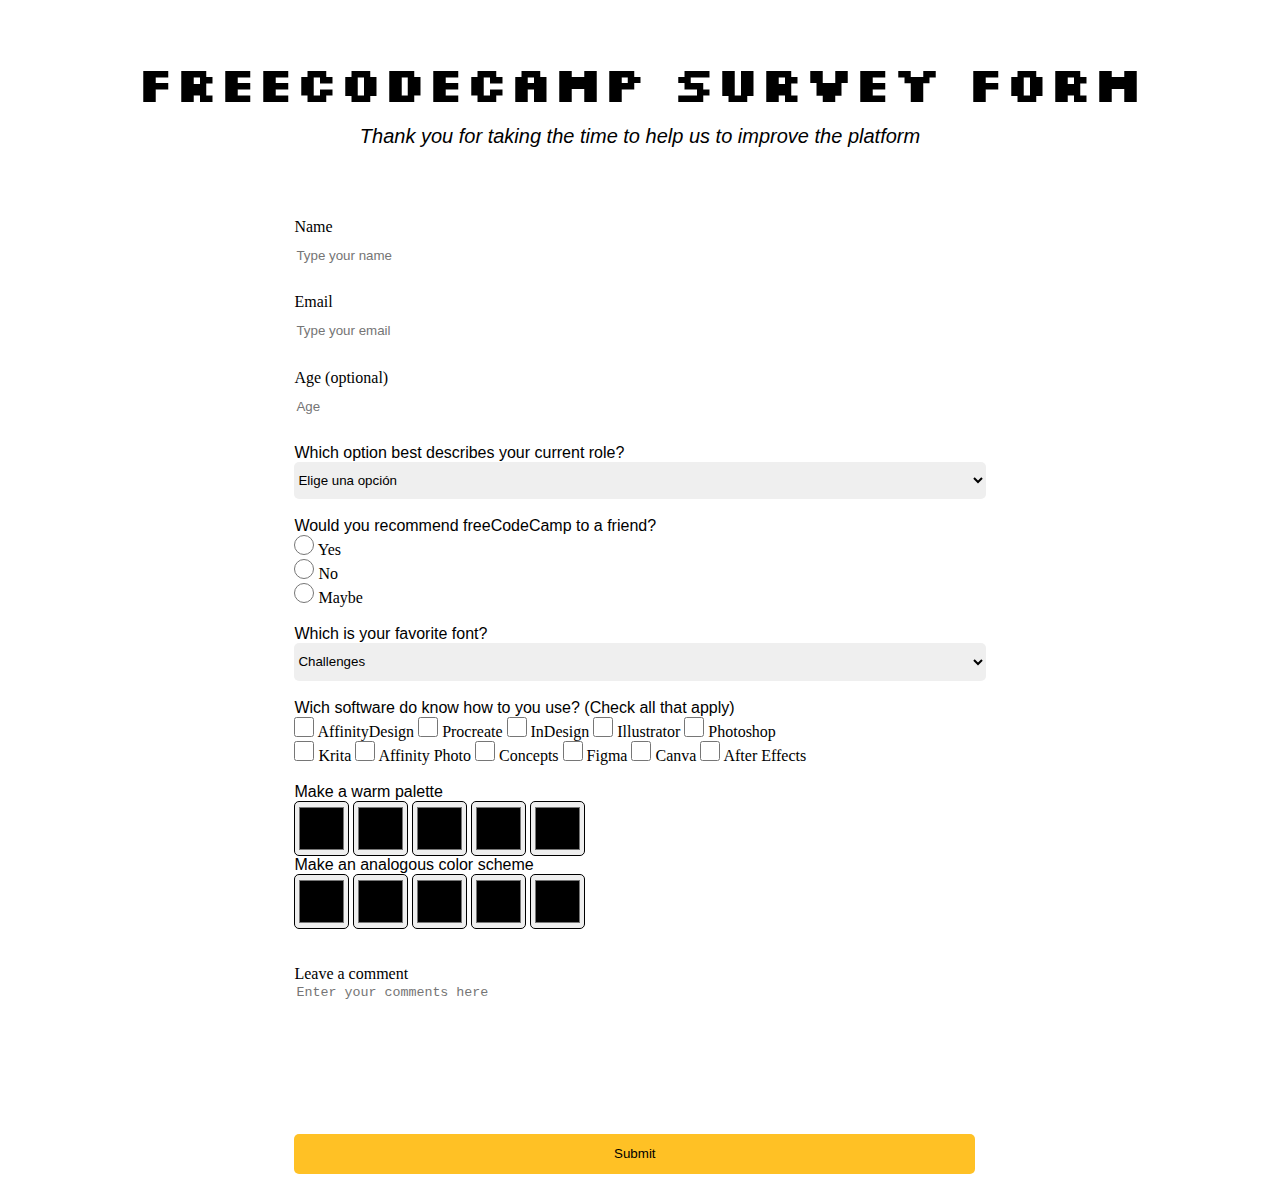
<file: index.html>
<!DOCTYPE html>
<html lang="en">
  <head>
    <meta charset="UTF-8" />
    <meta lang="en" />
    <meta name="viewport" content="width=device-width, initial-scale=1.0" />
    <title>Survey Form</title>
    <link rel="stylesheet" href="styles.css" />
  </head>
  <body>
    <header class="header">
      <h1 id="title">freeCodeCamp Survey Form</h1>
      <p id="description">
        <i>Thank you for taking the time to help us to improve the platform</i>
      </p>
    </header>

    <form id="survey-form">
      <section id="contactData">
        <label id="name-label" for="name">Name</label>
        <input
          class="box"
          type="text"
          id="name"
          name="name"
          placeholder="Type your name"
          required
        />
        <br /><br />
        <label id="email-label" for="email">Email</label>
        <input
          class="box"
          type="email"
          id="email"
          name="email"
          placeholder="Type your email"
          required
        />
        <br /><br />
        <label id="number-label" for="">Age (optional)</label>
        <input
          class="box"
          type="number"
          id="number"
          name="age"
          min="11"
          max="120"
          placeholder="Age"
        />
        <br /><br />
      </section>

      <section id="cv">
        <p>Which option best describes your current role?</p>
        <select id="dropdown">
          <option value="name">Elige una opción</option>
          <option value="student">Student</option>
          <option value="manager">Manager</option>
          <option value="ceo">CEO</option></select
        ><br /><br />

        <p>Would you recommend freeCodeCamp to a friend?</p>
        <input
          type="radio"
          id="yes"
          name="recommend"
          value="yes"
          class="check-input"
        />
        <label for="yes">Yes</label><br />
        <input
          type="radio"
          id="no"
          name="recommend"
          value="no"
          class="check-input"
        />
        <label for="no">No</label><br />
        <input
          type="radio"
          id="maybe"
          name="recommend"
          value="maybe"
          class="check-input"
        />
        <label for="maybe">Maybe</label><br /><br />

        <p>Which is your favorite font?</p>
        <select name="favourite-feature" id="dropdown">
          <option value="challenges">Challenges</option>
          <option value="Community">Community</option>
          <option value="open-source">Open Source</option></select
        ><br /><br />
      </section>
      <section>
        <p>Wich software do know how to you use? (Check all that apply)</p>
        <input type="checkbox" class="check-input" id="affinityDesign" />
        <label>AffinityDesign</label>
        <input type="checkbox" class="check-input" id="procreate" />
        <label>Procreate</label>
        <input type="checkbox" class="check-input" id="inDesign" />
        <label>InDesign</label>
        <input type="checkbox" class="check-input" id="illustrator" />
        <label>Illustrator</label>
        <input type="checkbox" class="check-input" id="photoshop" />
        <label>Photoshop</label><br />
        <input type="checkbox" class="check-input" id="krita" />
        <label>Krita</label>
        <input type="checkbox" class="check-input" id="affinityPhoto" />
        <label>Affinity Photo</label>
        <input type="checkbox" class="check-input" id="concepts" />
        <label>Concepts</label>
        <input type="checkbox" class="check-input" id="figma" />
        <label>Figma</label>
        <input type="checkbox" class="check-input" id="canva" />
        <label>Canva</label>
        <input type="checkbox" class="check-input" id="afterEffects" />
        <label>After Effects</label> <br /><br />

        <p>Make a warm palette</p>
        <input type="color" class="color-input" id="color1" />
        <input type="color" class="color-input" id="color2" />
        <input type="color" class="color-input" id="color3" />
        <input type="color" class="color-input" id="color4" />
        <input type="color" class="color-input" id="color5" />
        <p>Make an analogous color scheme</p>
        <input type="color" class="color-input" id="color6" />
        <input type="color" class="color-input" id="color7" />
        <input type="color" class="color-input" id="color8" />
        <input type="color" class="color-input" id="color9" />
        <input type="color" class="color-input" id="color10" />
      </section>

      <section id="feedback">
        <br /><br /><label for="comments">Leave a comment</label><br />
        <textarea placeholder="Enter your comments here"></textarea><br /><br />
      </section>
      <button type="submit" id="submit">Submit</button>
    </form>
  </body>
</html>
</file>
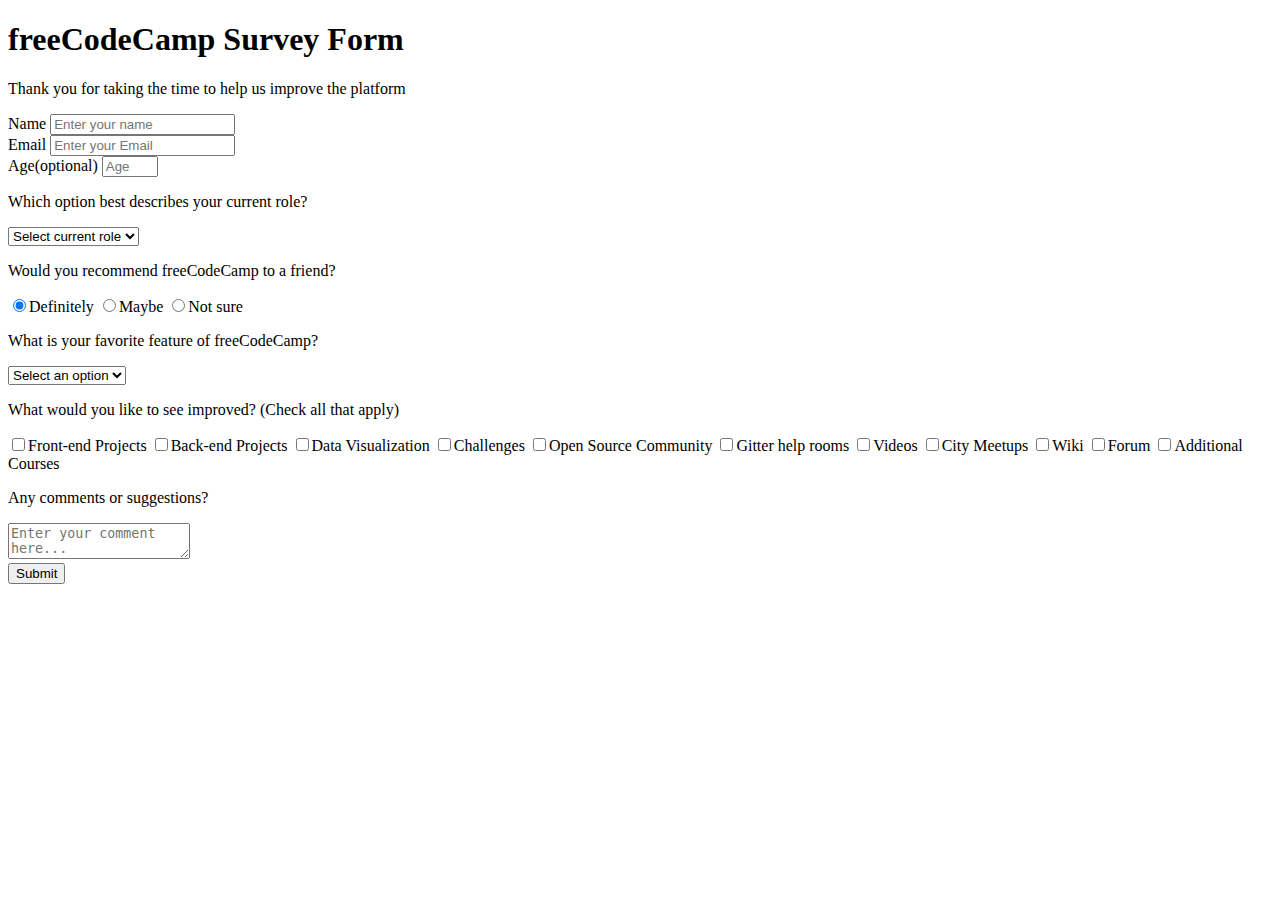
<file: examples/surveyExample.html>
<!DOCTYPE html>
<html>
  <head>
    <!-- <link rel="stylesheet" href="cssexample.css" /> -->
  </head>
  <body>
    <div class="container">
      <header class="header">
        <h1 id="title" class="text-center">freeCodeCamp Survey Form</h1>
        <p id="description" class="description text-center">
          Thank you for taking the time to help us improve the platform
        </p>
      </header>
      <form id="survey-form">
        <div class="form-group">
          <label id="name-label" for="name">Name</label>
          <input
            type="text"
            name="name"
            id="name"
            class="form-control"
            placeholder="Enter your name"
            required
          />
        </div>
        <div class="form-group">
          <label id="email-label" for="email">Email</label>
          <input
            type="email"
            name="email"
            id="email"
            class="form-control"
            placeholder="Enter your Email"
            required
          />
        </div>
        <div class="form-group">
          <label id="number-label" for="number"
            >Age<span class="clue">(optional)</span></label
          >
          <input
            type="number"
            name="age"
            id="number"
            min="10"
            max="99"
            class="form-control"
            placeholder="Age"
          />
        </div>
        <div class="form-group">
          <p>Which option best describes your current role?</p>
          <select id="dropdown" name="role" class="form-control" required>
          <!-- You should have a select field with an id of dropdown -->
            <option disabled selected value>Select current role</option>
            <option value="student">Student</option>
            <option value="job">Full Time Job</option>
            <option value="learner">Full Time Learner</option>
            <option value="preferNo">Prefer not to say</option>
            <option value="other">Other</option>
          </select>
        </div>

        <div class="form-group">
          <p>Would you recommend freeCodeCamp to a friend?</p>
          <label>
            <input
              name="user-recommend"
              value="definitely"
              type="radio"
              class="input-radio"
              checked
            />Definitely</label
          >
          <label>
            <input
              name="user-recommend"
              value="maybe"
              type="radio"
              class="input-radio"
            />Maybe</label
          >

          <label
            ><input
              name="user-recommend"
              value="not-sure"
              type="radio"
              class="input-radio"
            />Not sure</label
          >
        </div>

        <div class="form-group">
          <p>What is your favorite feature of freeCodeCamp?</p>
          <select id="most-like" name="mostLike" class="form-control" required>
            <option disabled selected value>Select an option</option>
            <option value="challenges">Challenges</option>
            <option value="projects">Projects</option>
            <option value="community">Community</option>
            <option value="openSource">Open Source</option>
          </select>
        </div>

        <div class="form-group">
          <p>
            What would you like to see improved?
            <span class="clue">(Check all that apply)</span>
          </p>

          <label>
            <input name="prefer" value="front-end-projects"
              type="checkbox" class="input-checkbox"/>Front-end Projects</label>
          
          <label>
            <input
              name="prefer"
              value="back-end-projects"
              type="checkbox"
              class="input-checkbox"
            />Back-end Projects</label
          >
          <label
            ><input
              name="prefer"
              value="data-visualization"
              type="checkbox"
              class="input-checkbox"
            />Data Visualization</label
          >
          <label
            ><input
              name="prefer"
              value="challenges"
              type="checkbox"
              class="input-checkbox"
            />Challenges</label
          >
          <label
            ><input
              name="prefer"
              value="open-source-community"
              type="checkbox"
              class="input-checkbox"
            />Open Source Community</label
          >
          <label
            ><input
              name="prefer"
              value="gitter-help-rooms"
              type="checkbox"
              class="input-checkbox"
            />Gitter help rooms</label
          >
          <label
            ><input
              name="prefer"
              value="videos"
              type="checkbox"
              class="input-checkbox"
            />Videos</label
          >
          <label
            ><input
              name="prefer"
              value="city-meetups"
              type="checkbox"
              class="input-checkbox"
            />City Meetups</label
          >
          <label
            ><input
              name="prefer"
              value="wiki"
              type="checkbox"
              class="input-checkbox"
            />Wiki</label
          >
          <label
            ><input
              name="prefer"
              value="forum"
              type="checkbox"
              class="input-checkbox"
            />Forum</label
          >
          <label
            ><input
              name="prefer"
              value="additional-courses"
              type="checkbox"
              class="input-checkbox"
            />Additional Courses</label
          >
        </div>

        <div class="form-group">
          <p>Any comments or suggestions?</p>
          <textarea
            id="comments"
            class="input-textarea"
            name="comment"
            placeholder="Enter your comment here..."
          ></textarea>
        </div>

        <div class="form-group">
          <button type="submit" id="submit" class="submit-button">
            Submit
          </button>
        </div>
      </form>
    </div>
  </body>
</html>
</file>
<file: styles.css>
@import url("https://fonts.googleapis.com/css2?family=Silkscreen&display=swap");
* {
  margin: 0;
}
body {
  background-image: url(https://64.media.tumblr.com/9fba76dcd76107837248f6f63827113c/tumblr_po3qyqAnlL1uno4keo1_1280.jpg);
  background-size: cover;
  background-attachment: fixed;
}
@import url("https://fonts.googleapis.com/css2?family=Montserrat:wght@500&family=Silkscreen&display=swap");
p {
  font-family: "montserrat", sans-serif;
}
#title {
  font-size: 50px;
}
#description {
  font-size: 20px;
  margin-top: 10px;
}

.header {
  text-align: center;
  width: 100%;
  padding-top: 50px;
  padding-bottom: 50px;
  font-family: "Silkscreen", cursive;
}
#survey-form {
  background-color: rgba(255, 255, 255, 40%);
  padding-top: 20px;
  padding-bottom: 20px;
  padding-left: 30px;
  padding-right: 30px;
  border-radius: 5px;
  width: 54%;
  margin: auto;
}
form .box {
  width: 98%;
  height: 2.8em;
  border-radius: 3px;
  border: 0px;
}
form #dropdown {
  width: 100%;
  height: 2.8em;
  border-radius: 5px;
  border: 0px;
  position: relative;
}
textarea {
  width: 98.5%;
  height: 125px;
  resize: none;
  /*  position: relative; Todavía no sé qué significa esto*/
  border-radius: 5px;
  border: 0px;
}
button {
  width: 98.5%;
  height: 3em;
  border: none;
  background-color: rgb(255, 193, 37);
  border-radius: 5px;
  /*    position: relative; Todavía no sé qué significa esto */
}
/* textarea::placeholder {
    font-size: 1.4em;
    top: 5;
    position: relative; Todavía no sé qué significa esto
    left: 8;
    width: 70%; } */

input.check-input {
  width: 20px;
  height: 20px;
}
.color-input {
  border-radius: 5px;
  width: 55px;
  height: 55px;
}
</file>
<file: examples/cssexample.css>
@import url('https://fonts.googleapis.com/css?family=Poppins:200i,400&display=swap');

:root {
  --color-white: #f3f3f3;
  --color-darkblue: #1b1b32;
  --color-darkblue-alpha: rgba(27, 27, 50, 0.8);
  --color-green: #37af65;
}

*,
*::before,
*::after {
  box-sizing: border-box;
}

body {
  font-family: 'Poppins', sans-serif;
  font-size: 1rem;
  font-weight: 400;
  line-height: 1.4;
  color: var(--color-white);
  margin: 0;
}

/* mobile friendly alternative to using background-attachment: fixed */
body::before {
  content: '';
  position: fixed;
  top: 0;
  left: 0;
  height: 100%;
  width: 100%;
  z-index: -1;
  background: var(--color-darkblue);
  background-image: linear-gradient(
      115deg,
      rgba(58, 58, 158, 0.8),
      rgba(136, 136, 206, 0.7)
    ),
    url(https://cdn.freecodecamp.org/testable-projects-fcc/images/survey-form-background.jpeg);
  background-size: cover;
  background-repeat: no-repeat;
  background-position: center;
}

h1 {
  font-weight: 400;
  line-height: 1.2;
}

p {
  font-size: 1.125rem;
}

h1,
p {
  margin-top: 0;
  margin-bottom: 0.5rem;
}

label {
  display: flex;
  align-items: center;
  font-size: 1.125rem;
  margin-bottom: 0.5rem;
}

input,
button,
select,
textarea {
  margin: 0;
  font-family: inherit;
  font-size: inherit;
  line-height: inherit;
}

button {
  border: none;
}

.container {
  width: 100%;
  margin: 3.125rem auto 0 auto;
}

@media (min-width: 576px) {
  .container {
    max-width: 540px;
  }
}

@media (min-width: 768px) {
  .container {
    max-width: 720px;
  }
}

.header {
  padding: 0 0.625rem;
  margin-bottom: 1.875rem;
}

.description {
  font-style: italic;
  font-weight: 200;
  text-shadow: 1px 1px 1px rgba(0, 0, 0, 0.4);
}

.clue {
  margin-left: 0.25rem;
  font-size: 0.9rem;
  color: #e4e4e4;
}

.text-center {
  text-align: center;
}

/* form */

form {
  background: var(--color-darkblue-alpha);
  padding: 2.5rem 0.625rem;
  border-radius: 0.25rem;
}

@media (min-width: 480px) {
  form {
    padding: 2.5rem;
  }
}

.form-group {
  margin: 0 auto 1.25rem auto;
  padding: 0.25rem;
}

.form-control {
  display: block;
  width: 100%;
  height: 2.375rem;
  padding: 0.375rem 0.75rem;
  color: #495057;
  background-color: #fff;
  background-clip: padding-box;
  border: 1px solid #ced4da;
  border-radius: 0.25rem;
  transition: border-color 0.15s ease-in-out, box-shadow 0.15s ease-in-out;
}

.form-control:focus {
  border-color: #80bdff;
  outline: 0;
  box-shadow: 0 0 0 0.2rem rgba(0, 123, 255, 0.25);
}

.input-radio,
.input-checkbox {
  display: inline-block;
  margin-right: 0.625rem;
  min-height: 1.25rem;
  min-width: 1.25rem;
}

.input-textarea {
  min-height: 120px;
  width: 100%;
  padding: 0.625rem;
  resize: vertical;
}

.submit-button {
  display: block;
  width: 100%;
  padding: 0.75rem;
  background: var(--color-green);
  color: inherit;
  border-radius: 2px;
  cursor: pointer;
}
</file>
